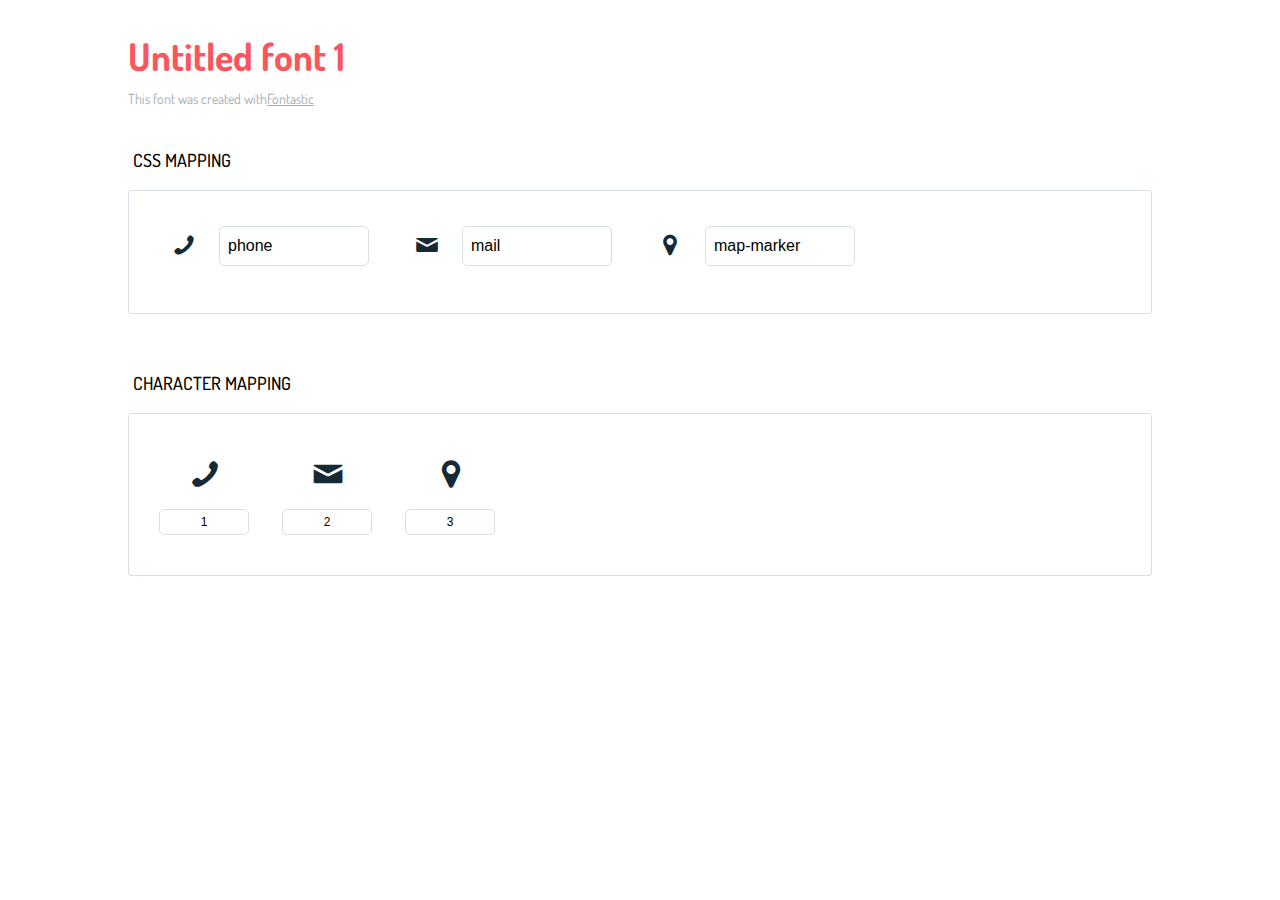
<file: assets/fonts/icons/icons-reference.html>
<!DOCTYPE html>
<html lang="en">
  <head>
    <meta charset="utf-8">
    <meta http-equiv="X-UA-Compatible" content="IE=edge,chrome=1">
    <meta name="viewport" content="width=device-width,initial-scale=1">
    <title>Font Reference - Untitled font 1</title>
    <link href="http://fonts.googleapis.com/css?family=Dosis:400,500,700" rel="stylesheet" type="text/css">
    <link rel="stylesheet" href="styles.css">
    <style type="text/css">html,body,div,span,applet,object,iframe,h1,h2,h3,h4,h5,h6,p,blockquote,pre,a,abbr,acronym,address,big,cite,code,del,dfn,em,img,ins,kbd,q,s,samp,small,strike,strong,sub,sup,tt,var,dl,dt,dd,ol,ul,li,fieldset,form,label,legend,table,caption,tbody,tfoot,thead,tr,th,td{margin:0;padding:0;border:0;outline:0;font-weight:inherit;font-style:inherit;font-family:inherit;font-size:100%;vertical-align:baseline}body{line-height:1;color:#000;background:#fff}ol,ul{list-style:none}table{border-collapse:separate;border-spacing:0;vertical-align:middle}caption,th,td{text-align:left;font-weight:normal;vertical-align:middle}a img{border:none}*{-webkit-box-sizing:border-box;-moz-box-sizing:border-box;box-sizing:border-box}body{font-family:'Dosis','Tahoma',sans-serif}.container{margin:15px auto;width:80%}h1{margin:40px 0 20px;font-weight:700;font-size:38px;line-height:32px;color:#fb565e}h2{font-size:18px;padding:0 0 21px 5px;margin:45px 0 0 0;text-transform:uppercase;font-weight:500}.small{font-size:14px;color:#a5adb4;}.small a{color:#a5adb4;}.small a:hover{color:#fb565e}.glyphs.character-mapping{margin:0 0 20px 0;padding:20px 0 20px 30px;color:rgba(0,0,0,0.5);border:1px solid #d8e0e5;border-radius:3px;}.glyphs.character-mapping li{margin:0 30px 20px 0;display:inline-block;width:90px}.glyphs.character-mapping .icon{margin:10px 0 10px 15px;padding:15px;position:relative;width:55px;height:55px;color:#162a36 !important;overflow:hidden;border-radius:3px;font-size:32px;}.glyphs.character-mapping .icon svg{fill:#000}.glyphs.character-mapping input{margin:0;padding:5px 0;line-height:12px;font-size:12px;display:block;width:100%;border:1px solid #d8e0e5;border-radius:5px;text-align:center;outline:0;}.glyphs.character-mapping input:focus{border:1px solid #fbde4a;-webkit-box-shadow:inset 0 0 3px #fbde4a;box-shadow:inset 0 0 3px #fbde4a}.glyphs.character-mapping input:hover{-webkit-box-shadow:inset 0 0 3px #fbde4a;box-shadow:inset 0 0 3px #fbde4a}.glyphs.css-mapping{margin:0 0 60px 0;padding:30px 0 20px 30px;color:rgba(0,0,0,0.5);border:1px solid #d8e0e5;border-radius:3px;}.glyphs.css-mapping li{margin:0 30px 20px 0;padding:0;display:inline-block;overflow:hidden}.glyphs.css-mapping .icon{margin:0;margin-right:10px;padding:13px;height:50px;width:50px;color:#162a36 !important;overflow:hidden;float:left;font-size:24px}.glyphs.css-mapping input{margin:0;margin-top:5px;padding:8px;line-height:16px;font-size:16px;display:block;width:150px;height:40px;border:1px solid #d8e0e5;border-radius:5px;background:#fff;outline:0;float:right;}.glyphs.css-mapping input:focus{border:1px solid #fbde4a;-webkit-box-shadow:inset 0 0 3px #fbde4a;box-shadow:inset 0 0 3px #fbde4a}.glyphs.css-mapping input:hover{-webkit-box-shadow:inset 0 0 3px #fbde4a;box-shadow:inset 0 0 3px #fbde4a}</style>
  </head>
  <body>
    <div class="container">
      <h1>Untitled font 1</h1>
      <p class="small">This font was created with<a href="http://fontastic.me/">Fontastic</a></p>
      <h2>CSS mapping</h2>
      <ul class="glyphs css-mapping">
        <li>
          <div class="icon icon-phone"></div>
          <input type="text" readonly="readonly" value="phone">
        </li>
        <li>
          <div class="icon icon-mail"></div>
          <input type="text" readonly="readonly" value="mail">
        </li>
        <li>
          <div class="icon icon-map-marker"></div>
          <input type="text" readonly="readonly" value="map-marker">
        </li>
      </ul>
      <h2>Character mapping</h2>
      <ul class="glyphs character-mapping">
        <li>
          <div data-icon="1" class="icon"></div>
          <input type="text" readonly="readonly" value="1">
        </li>
        <li>
          <div data-icon="2" class="icon"></div>
          <input type="text" readonly="readonly" value="2">
        </li>
        <li>
          <div data-icon="3" class="icon"></div>
          <input type="text" readonly="readonly" value="3">
        </li>
      </ul>
    </div>
    <script>(function() {
  var glyphs, i, len, ref;

  ref = document.getElementsByClassName('glyphs');
  for (i = 0, len = ref.length; i < len; i++) {
    glyphs = ref[i];
    glyphs.addEventListener('click', function(event) {
      if (event.target.tagName === 'INPUT') {
        return event.target.select();
      }
    });
  }

}).call(this);

    </script>
  </body>
</html>
</file>
<file: assets/fonts/icons/styles.css>
@charset "UTF-8";

@font-face {
  font-family: "untitled-font-1";
  src:url("fonts/untitled-font-1.eot");
  src:url("fonts/untitled-font-1.eot?#iefix") format("embedded-opentype"),
    url("fonts/untitled-font-1.woff") format("woff"),
    url("fonts/untitled-font-1.ttf") format("truetype"),
    url("fonts/untitled-font-1.svg#untitled-font-1") format("svg");
  font-weight: normal;
  font-style: normal;

}

[data-icon]:before {
  font-family: "untitled-font-1" !important;
  content: attr(data-icon);
  font-style: normal !important;
  font-weight: normal !important;
  font-variant: normal !important;
  text-transform: none !important;
  speak: none;
  line-height: 1;
  -webkit-font-smoothing: antialiased;
  -moz-osx-font-smoothing: grayscale;
}

[class^="icon-"]:before,
[class*=" icon-"]:before {
  font-family: "untitled-font-1" !important;
  font-style: normal !important;
  font-weight: normal !important;
  font-variant: normal !important;
  text-transform: none !important;
  speak: none;
  line-height: 1;
  -webkit-font-smoothing: antialiased;
  -moz-osx-font-smoothing: grayscale;
}

.icon-phone:before {
  content: "\31";
}
.icon-mail:before {
  content: "\32";
}
.icon-map-marker:before {
  content: "\33";
}
</file>
